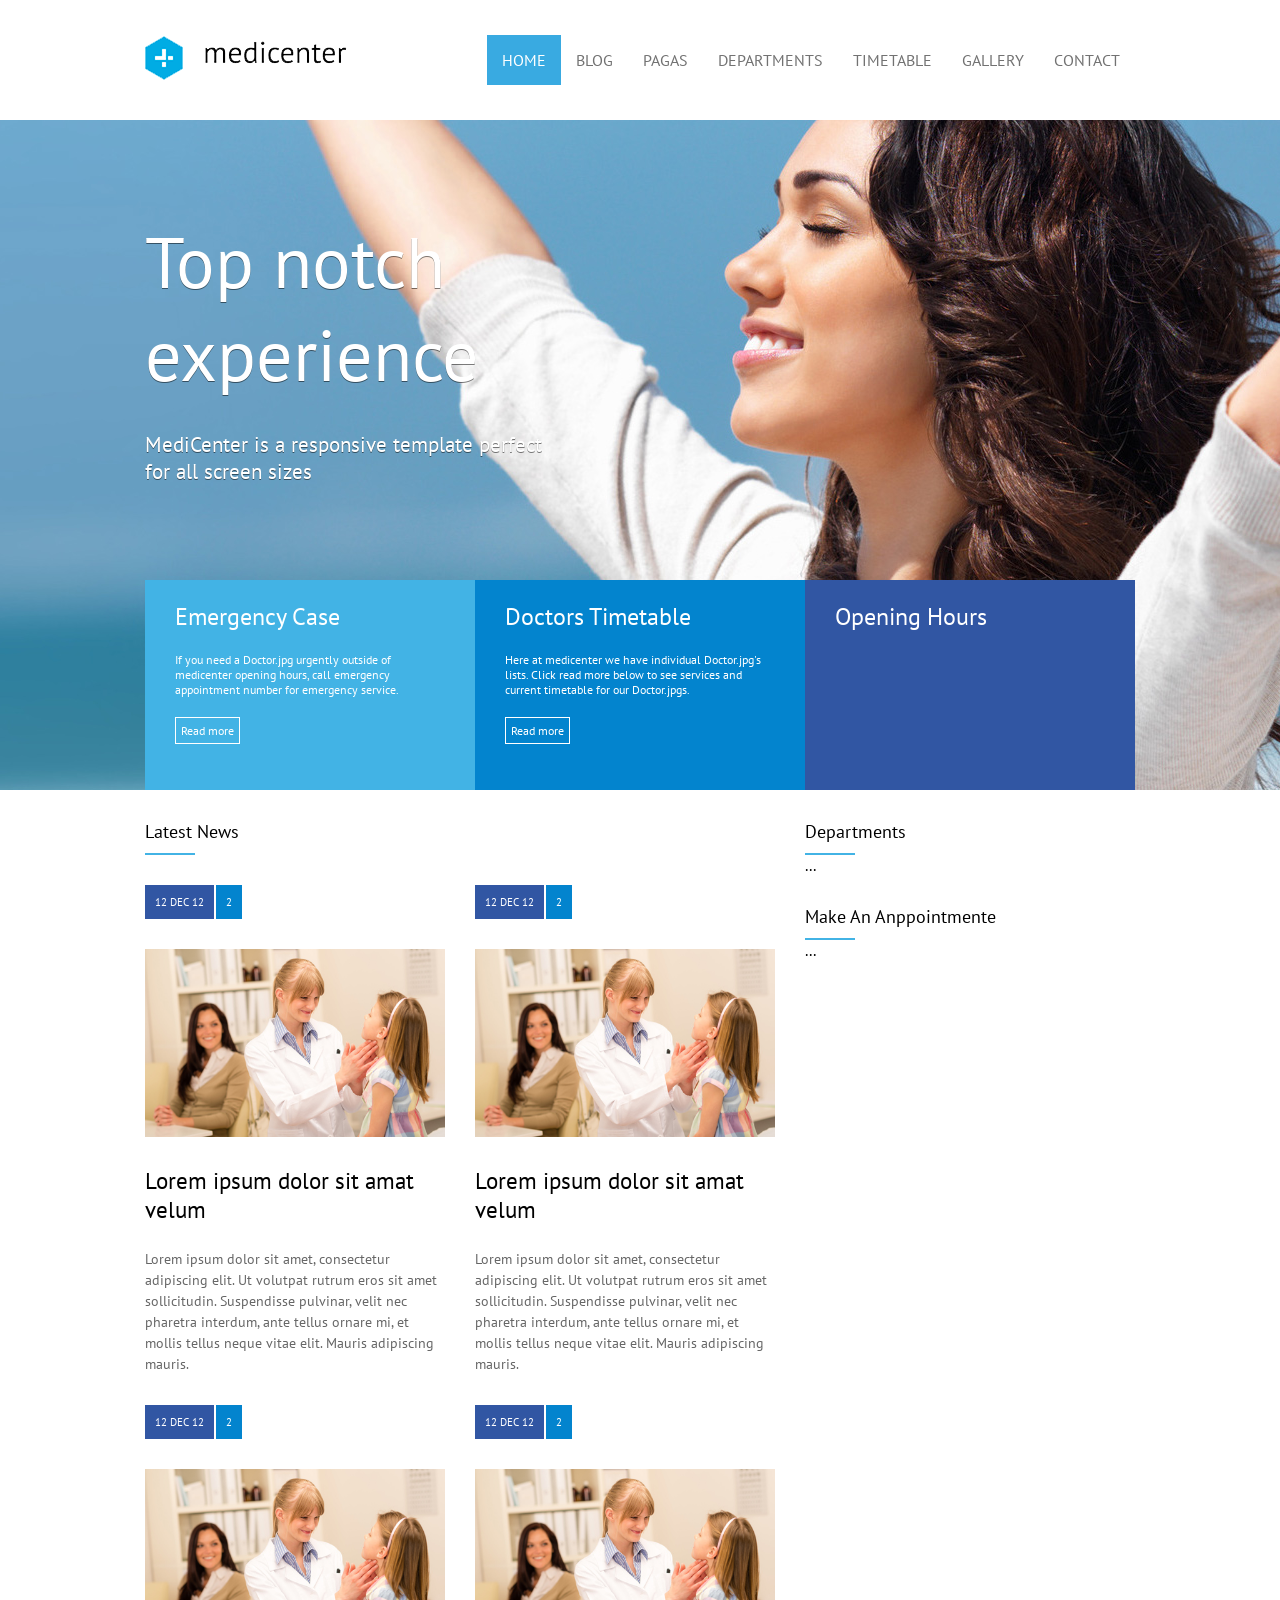
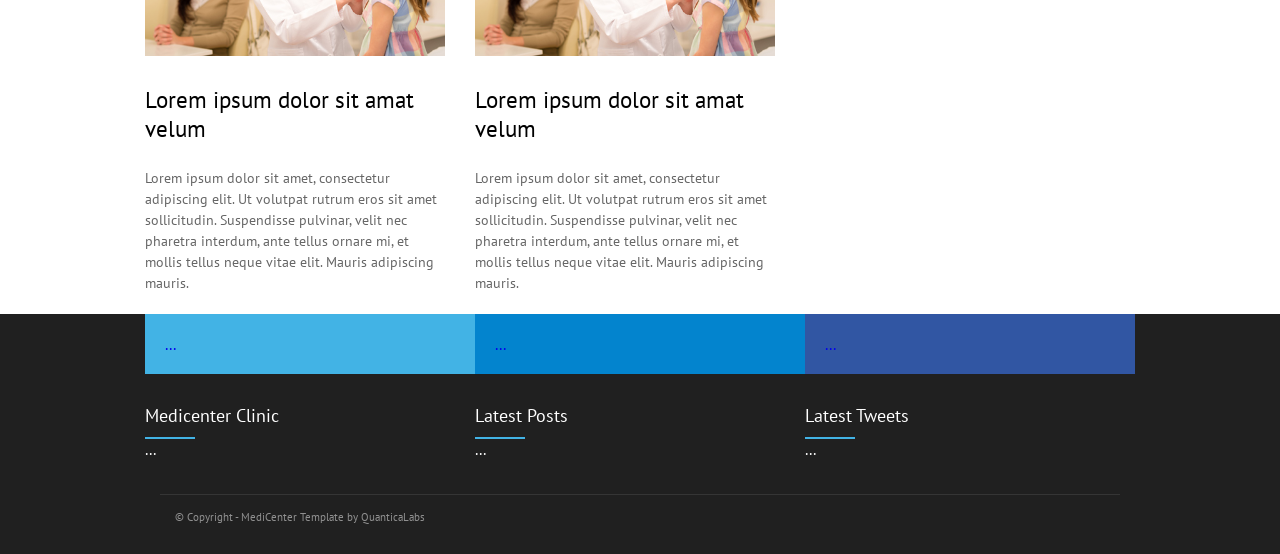
<file: index.html>
<!DOCTYPE html>
<html lang="pt-br">
<head>
    <meta charset="UTF-8">
    <meta name="viewport" content="width=device-width,user-scalable=0" />
    <link rel="preconnect" href="https://fonts.gstatic.com">
<link href="https://fonts.googleapis.com/css2?family=PT+Sans&display=swap" rel="stylesheet">
    <link rel="stylesheet" href="assets/css/template.css">
    <script src="assets/js/script.js"></script>
    <title>MediCenter</title>
</head>
<body>
    <header>
        <div class="container">
            <div class="logo">
                <a href="index.html"><img src="assets/images/logo.png" alt="logomedicenter"></a>
            </div>
            <div class="menu">
                
                <nav>
                    <div class="menuMobile">
                        <div class="mm_line"></div>
                        <div class="mm_line"></div>
                        <div class="mm_line"></div>
                    </div>
                    <ul>
                        <li class="active"><a href="#">HOME</a></li>
                        <li><a href="#">BLOG</a></li>
                        <li><a href="#">PAGAS</a></li>
                        <li><a href="#">DEPARTMENTS</a></li>
                        <li><a href="#">TIMETABLE</a></li>
                        <li><a href="#">GALLERY</a></li>
                        <li><a href="#">CONTACT</a></li>
                    </ul>
                </nav>
            </div>
        </div>
    </header>
    <section id="banner">
    
        <div class="container column">
            <div class="banner_headline">
                <h1>Top notch experience</h1>
                <h2>
                    MediCenter is a responsive template perfect for all screen sizes
                </h2>
            </div>
            <div class="banner_options">
                <div class="banner1">
                        <div class="banner_title">
                            Emergency Case
                        </div>
                        <div class="banner-desc">
                            If you need a Doctor.jpg urgently outside of medicenter opening hours, call emergency appointment number for emergency service.
                        </div>
                        <a href="">Read more</a>
                    </div>
                
                <div class="banner2">
                    <div class="banner_title">
                        Doctors Timetable
                    </div>
                    <div class="banner-desc">
                        Here at medicenter we have individual Doctor.jpg's lists. Click read more below to see services and current timetable for our Doctor.jpgs.
                    </div>
                    <a href="">Read more</a>
                </div>
                
                <div class="banner3">
                    <div class="banner_title">
                        Opening Hours
                    </div>
                    <div class="banner-desc">
                        
                    </div>
                </div>
                
            </div>
        </div>
    </section>
    <section id="geral">
        <div class="container">
            <section>
                <div class="widget">
                    <div class="widget_title">   
                        <div class="widget_title_text">
                            Latest News
                        </div>
                        <div class="widget_title_bar">

                        </div>

                         
                        <div class="widget_body flex">
                            <article>
                                    <a href="#">
                                <div class="news_date">
                                    <div class="news_posted_at">12 DEC 12</div>
                                    <div class="news_coments">2</div>
                                </div>
                                <div class="news_thumbnail">
                                    <img src="assets/images/Doctor.jpg" alt="" srcset="">
                                </div>
                                <div class="news_title">
                                    Lorem ipsum dolor sit amat velum
                                </div>
                                <div class="news_resume">
                                    Lorem ipsum dolor sit amet, consectetur adipiscing elit. Ut volutpat rutrum eros sit amet sollicitudin. Suspendisse pulvinar, velit nec pharetra interdum, ante tellus ornare mi, et mollis tellus neque vitae elit. Mauris adipiscing mauris.
                                </div>
                            </a>
                            </article>
                            <article>
                                <a href="#">
                            <div class="news_date">
                                <div class="news_posted_at">12 DEC 12</div>
                                <div class="news_coments">2</div>
                            </div>
                            <div class="news_thumbnail">
                                <img src="assets/images/Doctor.jpg" alt="" srcset="">
                            </div>
                            <div class="news_title">
                                Lorem ipsum dolor sit amat velum
                            </div>
                            <div class="news_resume">
                                Lorem ipsum dolor sit amet, consectetur adipiscing elit. Ut volutpat rutrum eros sit amet sollicitudin. Suspendisse pulvinar, velit nec pharetra interdum, ante tellus ornare mi, et mollis tellus neque vitae elit. Mauris adipiscing mauris.
                            </div>
                        </a>
                        </article>
                        <article>
                            <a href="#">
                        <div class="news_date">
                            <div class="news_posted_at">12 DEC 12</div>
                            <div class="news_coments">2</div>
                        </div>
                        <div class="news_thumbnail">
                            <img src="assets/images/Doctor.jpg" alt="" srcset="">
                        </div>
                        <div class="news_title">
                            Lorem ipsum dolor sit amat velum
                        </div>
                        <div class="news_resume">
                            Lorem ipsum dolor sit amet, consectetur adipiscing elit. Ut volutpat rutrum eros sit amet sollicitudin. Suspendisse pulvinar, velit nec pharetra interdum, ante tellus ornare mi, et mollis tellus neque vitae elit. Mauris adipiscing mauris.
                        </div>
                    </a>
                    </article>
                        <article>
                            <a href="#">
                        <div class="news_date">
                            <div class="news_posted_at">12 DEC 12</div>
                            <div class="news_coments">2</div>
                        </div>
                        <div class="news_thumbnail">
                            <img src="assets/images/Doctor.jpg" alt="" srcset="">
                        </div>
                        <div class="news_title">
                            Lorem ipsum dolor sit amat velum
                        </div>
                        <div class="news_resume">
                            Lorem ipsum dolor sit amet, consectetur adipiscing elit. Ut volutpat rutrum eros sit amet sollicitudin. Suspendisse pulvinar, velit nec pharetra interdum, ante tellus ornare mi, et mollis tellus neque vitae elit. Mauris adipiscing mauris.
                        </div>
                    </a>
                    </article>
                        </div>
                    </div>
                </div>
            </section>
            <aside>
                <div class="widget">
                    <div class="widget_title">   
                        <div class="widget_title_text">
                            Departments
                        </div>
                        <div class="widget_title_bar">

                        </div>
                        <div class="widget_body">
                            ...
                        </div>
                    </div>
                </div>
                <div class="widget">
                    <div class="widget_title">   
                        <div class="widget_title_text">
                            Make An Anppointmente
                        </div>
                        <div class="widget_title_bar">
                        </div>
                        <div class="widget_body">
                            ...
                        </div>
                    </div>
                </div>
                
            </aside>
        </div>
    </section>

    <footer>
        <div class="container flexColumn">

            <div class="footer_menu">
                <div class="fm_1"><a href="#">...</a></div>
                <div class="fm_2"><a href="#">...</a></div>
                <div class="fm_3"><a href="#">...</a></div>
            </div>

            <div class="footer_area">
                <div class="footer_areaitem">
                    <div class="widget">
                        <div class="widget_title">   
                            <div class="widget_title_text">
                                Medicenter Clinic
                            </div>
                            <div class="widget_title_bar">
    
                            </div>
                            <div class="widget_body">
                                ...
                            </div>
                        </div>
                    </div>
                </div>
                <div class="footer_areaitem">
                    <div class="widget">
                        <div class="widget_title">   
                            <div class="widget_title_text">
                                Latest Posts
                            </div>
                            <div class="widget_title_bar">
    
                            </div>
                            <div class="widget_body">
                                ...
                            </div>
                        </div>
                    </div>
                </div>
                <div class="footer_areaitem">
                    <div class="widget">
                        <div class="widget_title">   
                            <div class="widget_title_text">
                                Latest Tweets
                            </div>
                            <div class="widget_title_bar">
    
                            </div>
                            <div class="widget_body">
                                ...
                            </div>
                        </div>
                    </div>
                </div>
            </div>
            <div class="footer_copy">
                © Copyright - MediCenter Template by QuanticaLabs 
            </div>
        </div>

        
    </footer>
</body>
</html>
</file>
<file: assets/css/template.css>
*{
    font-family: 'PT Sans', sans-serif;
}
body{
    margin:0;
    padding:0;
}
header{
    display: flex;
    justify-content: center;
    height: 120px;
}
.container{
    display: flex;
    justify-content: space-between;
    width: 990px;
}
.logo{
    display: flex;
    align-items: center;
}
.menu{
    display: flex;
    align-items: center;
}
nav ul,
nav li{
    list-style: none;
    margin: 0;
    padding: 0;
}
nav ul{
    display: flex;
}
nav a{
    display: block;
    padding: 15px;
    text-decoration: none;
    text-transform: uppercase;
    color:#727272;
}
nav .active a,
nav a:hover {
    background-color: #39aae1;
    color: #ffffff;
}
#banner{
    display: flex;
    justify-content: center;
    background-image:url('../images/img1.jpg');
    background-position: center;
    background-size: cover;
    height: 670px;
}
.column{
    flex-direction: column;
}

.banner_headline{
    flex: 1;
    display: flex;
    flex-direction: column;
    justify-content: center;
}
.banner_headline h1{
    color: #ffffff;
    font-size: 72px;
    text-shadow: 0px 1px 0px rgb(0, 0, 0 ,50%);
    font-weight: normal;
    margin: 0px;
    padding: 0px;
    max-width: 400px;
}
.banner_headline h2{
    color: #ffffff;
    font-size: 21px;
    text-shadow: 0px 1px 0px #555555;
    text-shadow: 0px 1px 0px rgb(0, 0, 0 ,50%);
    font-weight: normal;
    margin: 0px;
    padding: 0px;
    max-width: 400px;
    margin-top: 30px;
}
.banner_options{
    display: flex;
    height: 210px;
}
.banner1,
.banner2, 
.banner3{
    flex: 1;
    color: #fff;
    padding:  21px 30px 40px 30px;
}
.banner1{
   background-color: #42B3E5;
}
.banner2{
    background-color: #0384CE;
 }
 .banner3{
    background-color: #3156A3;
 }
 .banner_title{
    font-size: 24px;
    width: auto;
 }
 .banner-desc{
    font-size: 12px;
    margin-top: 20px;
    margin-bottom: 20px;
 }
 .banner_options a{
    display: inline-block;
    border: 1px solid white;
    padding: 5px;
    color: white;
    font-size: 12px;
    text-decoration: none;  
}
#geral{
    display: flex;
    justify-content: center;
}
#geral section{
    flex: 2;
}
#geral aside{
    flex: 1;
}
.widget_title{
    margin-top: 30px;
    margin-bottom: 20px;
}
.widget_title_text{
    color: #000000;
    font-size: 18px;
    font-weight: normal;
}
.widget_title_bar{
    width: 50px;
    height: 2px;
    background-color: #42B3E5;
    margin-top:10px;  
}
.flex{
    display: flex;
    flex-wrap: wrap;
}
article{
    flex:1;
    min-width: 300px;
    margin-right: 30px;
}
article a{  
    text-decoration: none;
}
article .news_date{
    margin-top: 30px;
    display: flex;
}
article .news_posted_at{
    background-color: #3156A3;
    color: #FFF;
    font-size: 11px;
    padding: 10px;
}
article .news_coments{
    background-color: #0384CE;
    color: #FFF;
    font-size: 11px;
    padding: 10px;
    margin-left: 2px;
}
article .news_thumbnail img{
    margin-top: 30px; 
}
article .news_thumbnail img{
    width: 100%;
    height: auto;
}
article .news_title {
    margin-top: 25px;
    margin-bottom: 25px;
    color: #000;
    font-size: 23px;
    font-weight: border;
}
article .news_resume{
    color: #666;
    font-size: 14px;
    line-height: 150%;
}
footer{
    background-color: #202020;
    display: flex;
    justify-content: center;
}
.footer_menu{
    display: flex;
    flex: 1;
}
.fm_1, .fm_2, .fm_3{
    flex: 1;
    color: #FFF;
    
}
.fm_1{
    background-color: #42B3E5;
}
.fm_2{
    background-color: #0384CE;  
}
.fm_3{
    background-color: #3156A3;
}
.footer_menu a{
    display: block;
    text-decoration: none;
    padding: 20px;
}
.footer_area{
    display: flex;
}
.footer_areaitem{
    flex: 1;
    color: #FFF;
}
.flexColumn {
    flex-direction: column;
}
footer .widget_title_text{
    color: #FFF;
   
}

.footer_copy{
   border-top: 1px solid #353535;
   color: #909090;
   margin: 15px;
   font-size: 11px;
   padding: 15px;
}


.menuMobile{
    display: none;
    width: 40px;
    height: 40px;
    margin-top: 40px;
    margin-bottom: 40px;
    margin-right: 20px;
}

.mm_line{
    height: 4px;
    background-color: #42B3E5;
}
@media (max-width:600px){

    #banner{
        height: auto;
    }
    .banner_headline{
        padding: 20px;
      
    }

    .banner_headline h1{
        font-size: 55px;
    }

    .banner_headline h2{
        font-size: 21px;
     
    }

    .banner_options{
        height: auto;
        flex-direction: column;
    }

    .container{
        flex-direction: column;
    }

    #geral section, aside{
        padding: 20px;
    }

    .footer_menu{
        flex-direction: column;

    }

    .footer_area{
        flex-direction: column;
        padding: 20px;
    }

    header .container{
        flex-direction: row;
    }

    nav ul{
        flex-direction: column;
        display: none;
        position: absolute;
        left: 0;
        width: 100%;
        background: #fff;
    }

    header {
        height: auto;
    }
    .logo{
        padding: 20px;
    }

    .menuMobile{
        display: flex;
        flex-direction: column;
        justify-content: space-around;
    }


}
</file>
